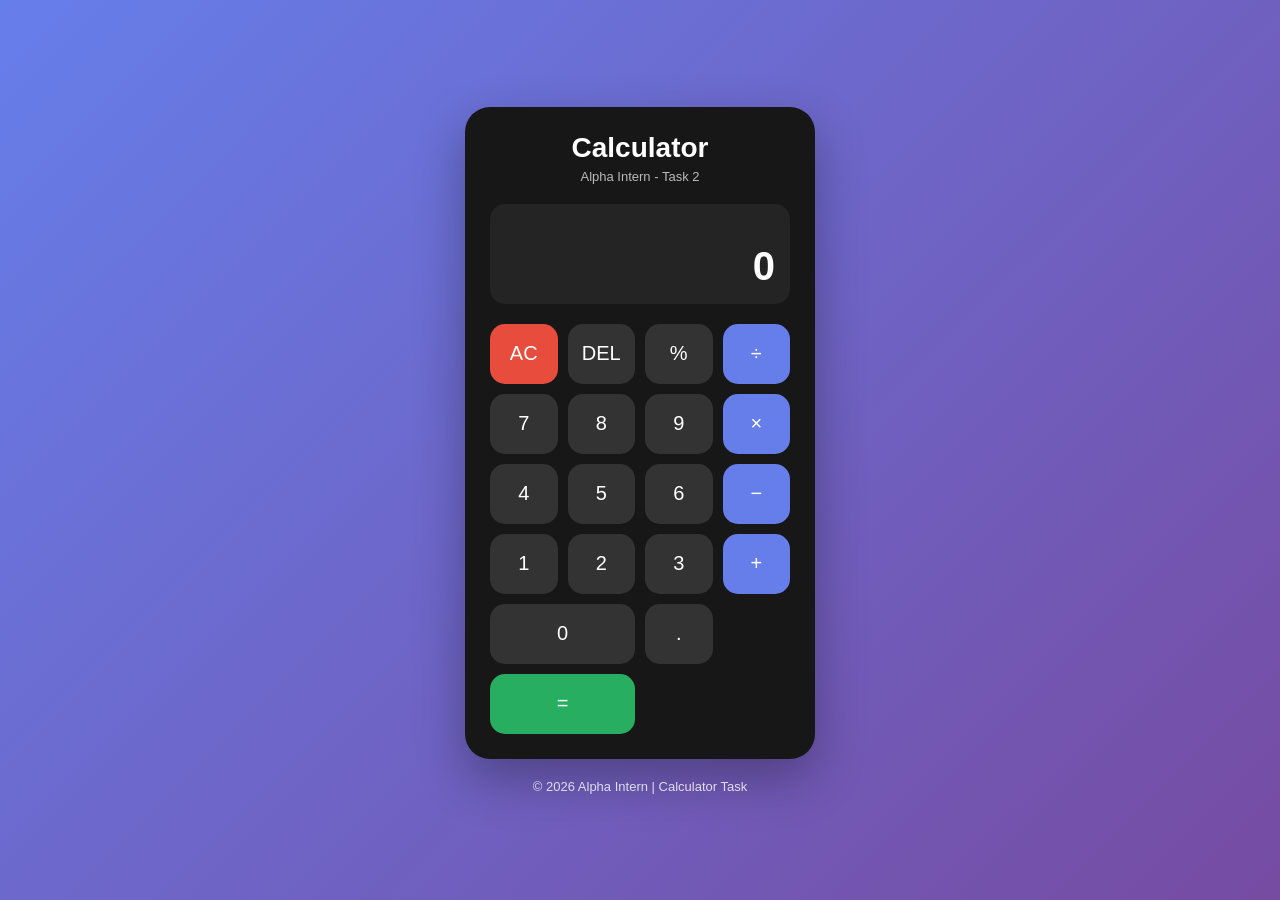
<file: alpha-internship/Alpha-internship-tasks/task-2-Calculator/index.html>
<!DOCTYPE html>
<html lang="en">
<head>
    <meta charset="UTF-8">
    <meta name="viewport" content="width=device-width, initial-scale=1.0">

    <title>Calculator | Alpha Intern</title>

    <link rel="stylesheet" href="style.css">
</head>

<body>

    <div class="calculator">

        <div class="title">
            <h1>Calculator</h1>
            <p>Alpha Intern - Task 2</p>
        </div>

        <!-- Display -->
        <div class="display">
            <div id="previousDisplay"></div>
            <div id="currentDisplay">0</div>
        </div>

        <!-- Buttons -->
        <div class="buttons">

            <button class="clear" onclick="clearDisplay()">AC</button>
            <button onclick="deleteNumber()">DEL</button>
            <button onclick="chooseOperator('%')">%</button>
            <button class="operator" onclick="chooseOperator('÷')">÷</button>

            <button onclick="appendNumber('7')">7</button>
            <button onclick="appendNumber('8')">8</button>
            <button onclick="appendNumber('9')">9</button>
            <button class="operator" onclick="chooseOperator('×')">×</button>

            <button onclick="appendNumber('4')">4</button>
            <button onclick="appendNumber('5')">5</button>
            <button onclick="appendNumber('6')">6</button>
            <button class="operator" onclick="chooseOperator('-')">−</button>

            <button onclick="appendNumber('1')">1</button>
            <button onclick="appendNumber('2')">2</button>
            <button onclick="appendNumber('3')">3</button>
            <button class="operator" onclick="chooseOperator('+')">+</button>

            <button class="zero" onclick="appendNumber('0')">0</button>
            <button onclick="appendNumber('.')">.</button>
            <button class="equals" onclick="calculate()">=</button>

        </div>

    </div>

    <footer>
        <p>© 2026 Alpha Intern | Calculator Task</p>
    </footer>

    <script src="script.js"></script>

</body>
</html>
</file>
<file: alpha-internship/Alpha-internship-tasks/task-2-Calculator/style.css>
* {
    margin: 0;
    padding: 0;
    box-sizing: border-box;
}

body {
    min-height: 100vh;

    font-family: Arial, sans-serif;

    background: linear-gradient(135deg, #667eea, #764ba2);

    display: flex;
    flex-direction: column;

    justify-content: center;
    align-items: center;
}

/* Calculator */

.calculator {
    width: 350px;

    padding: 25px;

    background: #171717;

    border-radius: 25px;

    box-shadow: 0 20px 50px rgba(0, 0, 0, 0.3);
}

/* Title */

.title {
    text-align: center;
    color: white;
    margin-bottom: 20px;
}

.title h1 {
    font-size: 28px;
    margin-bottom: 5px;
}

.title p {
    font-size: 13px;
    opacity: 0.7;
}

/* Display */

.display {
    min-height: 100px;

    padding: 15px;

    margin-bottom: 20px;

    background: #242424;

    border-radius: 15px;

    color: white;

    display: flex;
    flex-direction: column;

    justify-content: flex-end;

    align-items: flex-end;

    overflow: hidden;
}

#previousDisplay {
    font-size: 16px;
    color: #aaa;

    min-height: 22px;
}

#currentDisplay {
    font-size: 40px;
    font-weight: bold;

    word-break: break-all;
}

/* Buttons */

.buttons {
    display: grid;

    grid-template-columns: repeat(4, 1fr);

    gap: 10px;
}

button {
    height: 60px;

    border: none;

    border-radius: 15px;

    background: #333;

    color: white;

    font-size: 20px;

    cursor: pointer;

    transition: 0.2s;
}

button:hover {
    transform: translateY(-3px);

    background: #444;
}

button:active {
    transform: scale(0.95);
}

/* Operator Buttons */

.operator {
    background: #667eea;
}

.operator:hover {
    background: #586bd0;
}

/* Clear */

.clear {
    background: #e74c3c;
}

.clear:hover {
    background: #c0392b;
}

/* Equals */

.equals {
    background: #27ae60;

    grid-column: span 2;
}

.equals:hover {
    background: #219150;
}

/* Zero */

.zero {
    grid-column: span 2;
}

/* Footer */

footer {
    color: white;

    margin-top: 20px;

    font-size: 13px;

    opacity: 0.8;
}

/* Responsive */

@media (max-width: 450px) {

    .calculator {
        width: 90%;
        padding: 20px;
    }

    button {
        height: 55px;
    }

    #currentDisplay {
        font-size: 32px;
    }
}
</file>
